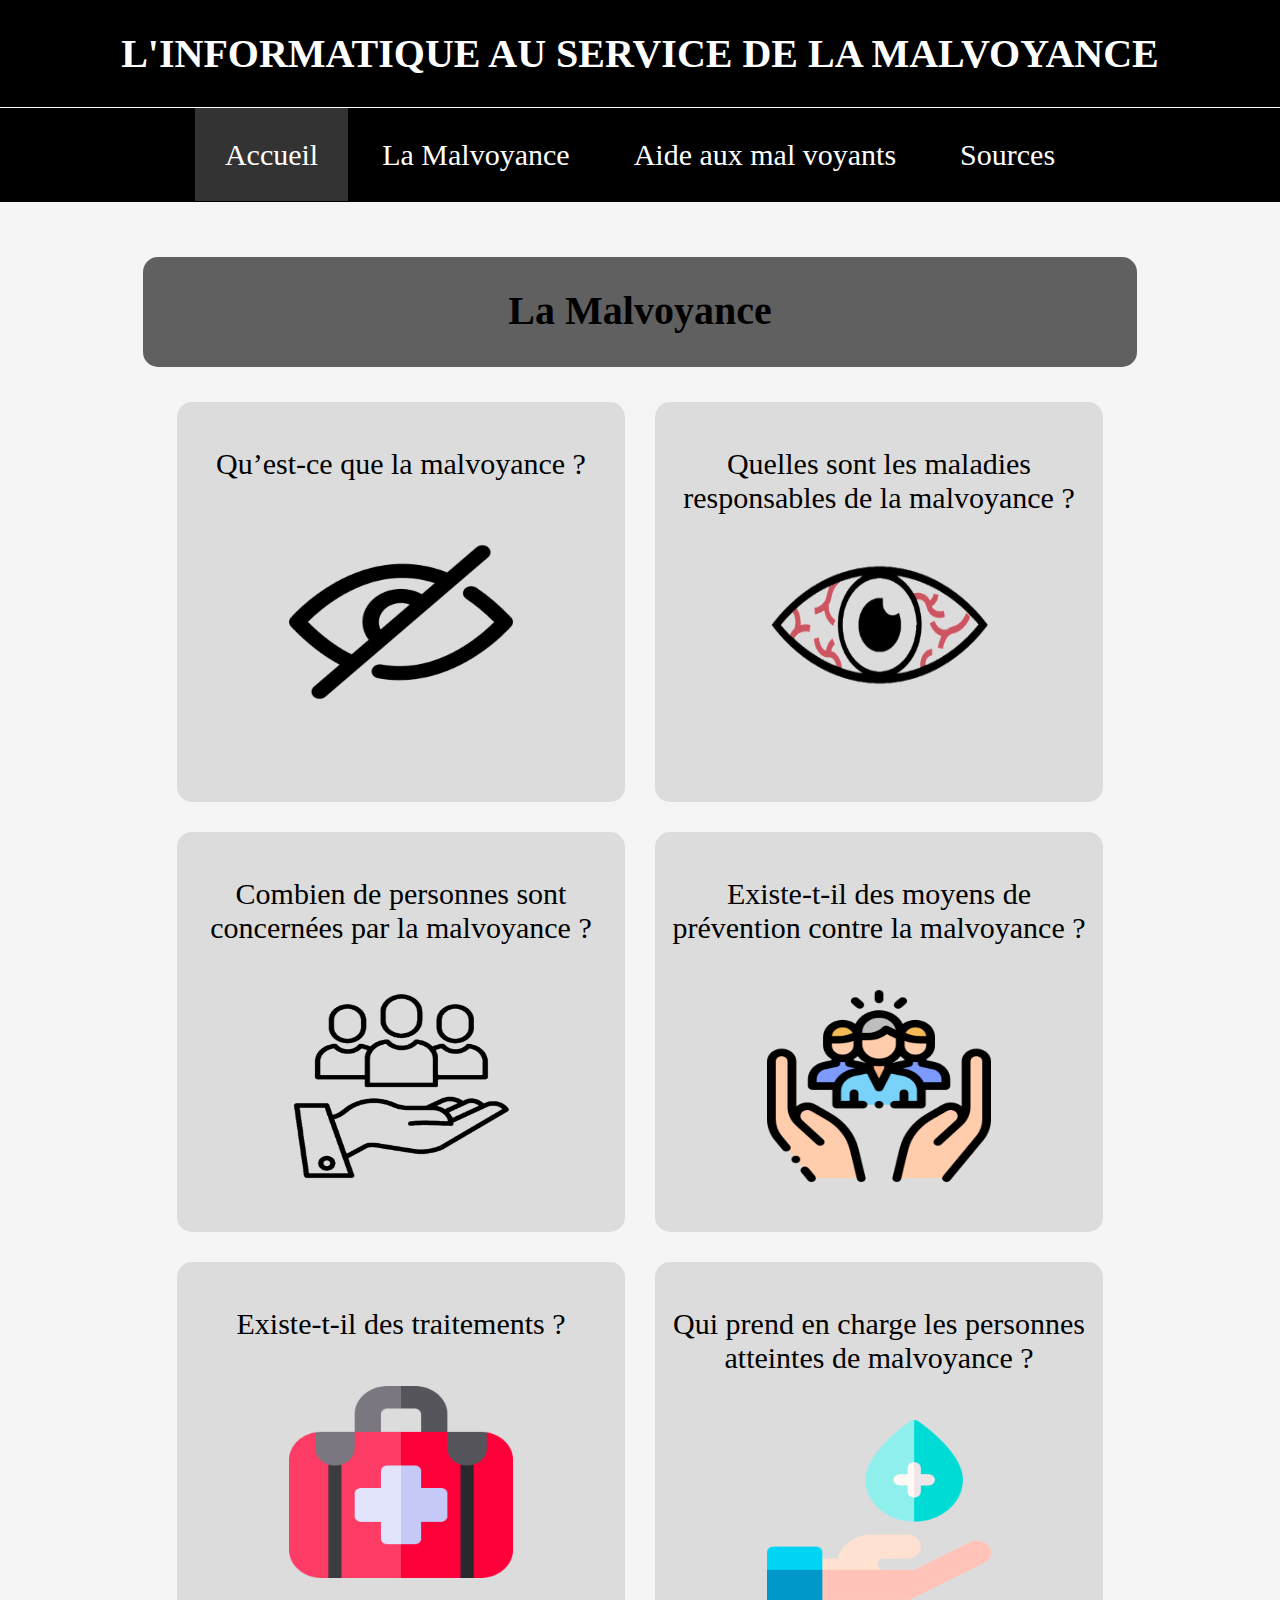
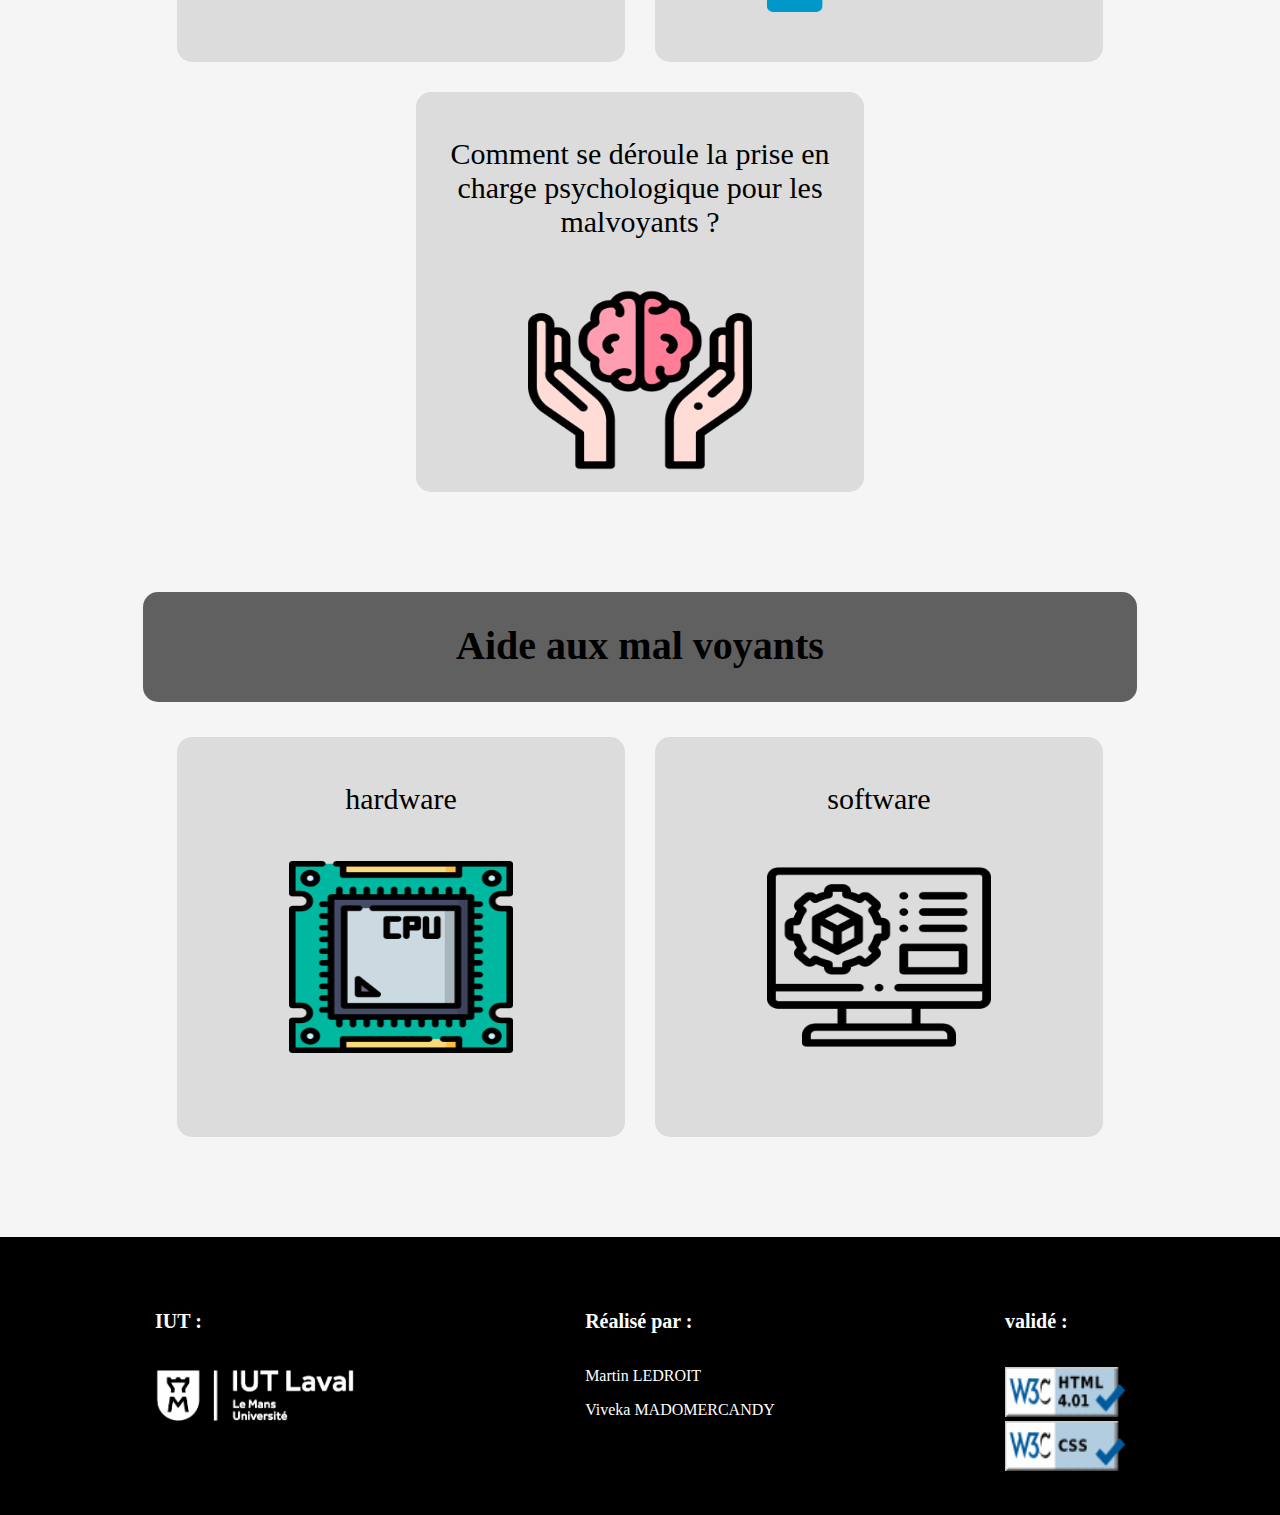
<file: index.html>
<!DOCTYPE html>
<html lang="fr">
<head>
	<meta charset="utf-8">
	<meta name="description" content="présentation projet">
	<title>
		La Malvoyance
	</title>
	<link rel="stylesheet" type="text/css" href="style.css">
	<script
 		src="https://code.jquery.com/jquery-3.5.1.js"
 		integrity="sha256-QWo7LDvxbWT2tbbQ97B53yJnYU3WhH/C8ycbRAkjPDc="
  		crossorigin="anonymous">
  	</script>
</head>
<body>
	<header  class="menu">
		<h1>
			L'INFORMATIQUE AU SERVICE DE LA MALVOYANCE
		</h1>
		<nav class="navigation">
			<ul>
				<li><a class="lien_menu" id="actif" href="index.html">Accueil</a></li>
				<li><a class="lien_menu" href="malvoyance.html">La Malvoyance</a></li>
				<li><a class="lien_menu" href="hardware.html">Aide aux mal voyants</a></li>
				<li><a class="lien_menu" href="sources.html">Sources</a></li>
			</ul>
		</nav>
	</header>



	<main>
		<article>
			<h2>
				La Malvoyance
			</h2>
			<a href="malvoyance.html#malvoyance">
				<p>
					Qu’est-ce que la malvoyance ?
				</p> 
				<img src="image/hide.png" alt="hide">
			</a>
			<a href="malvoyance.html#maladie">
				<p>
					Quelles sont les maladies responsables de la malvoyance ?
				</p>
				<img id="eye_disease" src="image/eye_disease.png" alt="eye disease">
			</a>
			<a href="malvoyance.html#chiffre">
				<p>
					Combien de personnes sont concernées par la malvoyance ?
				</p>
				<img src="image/how_much.png" alt="how much">
			</a>
			
			<a href="malvoyance.html#prévention">
				<p>
					Existe-t-il des moyens de prévention contre la malvoyance ?
				</p>
					<img src="image/social_care.png" alt="social-care">
			</a>
			<a href="malvoyance.html#traitements">
				<p class="texte">
					Existe-t-il des traitements ?
				</p>
				<img src="image/medical_kit.png" alt="medical-kit">
			</a>
			<a href="malvoyance.html#prise_en_charge">
				<p>
				Qui prend en charge les personnes atteintes de malvoyance ?
				</p>
				<img src="image/wash_your_hands.png" alt="wash-your-hands">
			</a>
			<a href="malvoyance.html#psychologique">
				<p>
					Comment se déroule la prise en charge psychologique pour les malvoyants ?
				</p>
				<img src="image/mental_health.png" alt="mental-health">
			</a>
		</article>			
		<article>
			<h2>
				Aide aux mal voyants
			</h2>
			<a href="aides_pour_les_malvoyants.html">
				<p>
					hardware
				</p>
				<img src="image/hardware.png" alt="hardware">
			</a>
			<a href="aides_pour_les_malvoyants.html#software">
				<p>
					software
				</p>
				<img src="image/software.png" alt="software">
			</a>
		</article>
	</main>


	<footer>
		<nav>
			<h5>
				IUT :
			</h5>
			<a class="footer_logo_iut" href="http://iut-laval.univ-lemans.fr/fr/index.html">
      		<img id="logo_IUT" src="image/logo_IUT.png" alt="logo IUT Laval" >
      	</a>
		</nav>
		<nav>
			<h5>
				Réalisé par :
			</h5>
			<p class="realisateur">
				Martin LEDROIT
			</p>
			<p class="realisateur">
				Viveka MADOMERCANDY
			</p>
		</nav>
		<nav class="validator">
			<h5>
				validé :
			</h5>	
			<a class="footer_validator" href="http://jigsaw.w3.org/css-validator/check?uri=referer">
        		<img id="valid_html" src="image/valid_html.png" alt="CSS Valide !" />
    		</a>
      		<a class="footer_validator" href="https://validator.w3.org/check?uri=referer">
      			<img id="valid_css" src="image/valid_css.png" alt="HTML Valide !" >
      		</a>
		</nav>
	</footer>

	<script>
	$(function(){
	// On recupere la position du bloc par rapport au haut du site
		var position_top_raccourci = $(".navigation").offset().top;

		//Au scroll dans la fenetre on déclenche la fonction
		$(window).scroll(function () {

		//si on a defile de plus de 150px du haut vers le bas
			if ($(this).scrollTop() > position_top_raccourci) {

	//on ajoute la classe "fixNavigation" a <div id="navigation">
				$('article').addClass("fixe_main");
				$('.navigation').addClass("fixNavigation");
			} else {

			//sinon on retire la classe "fixNavigation" a <div id="navigation">
				$('article').removeClass("fixe_main");
				$('.navigation').removeClass("fixNavigation");
			}
		});
	});
	</script>

</body>
</html>
</file>
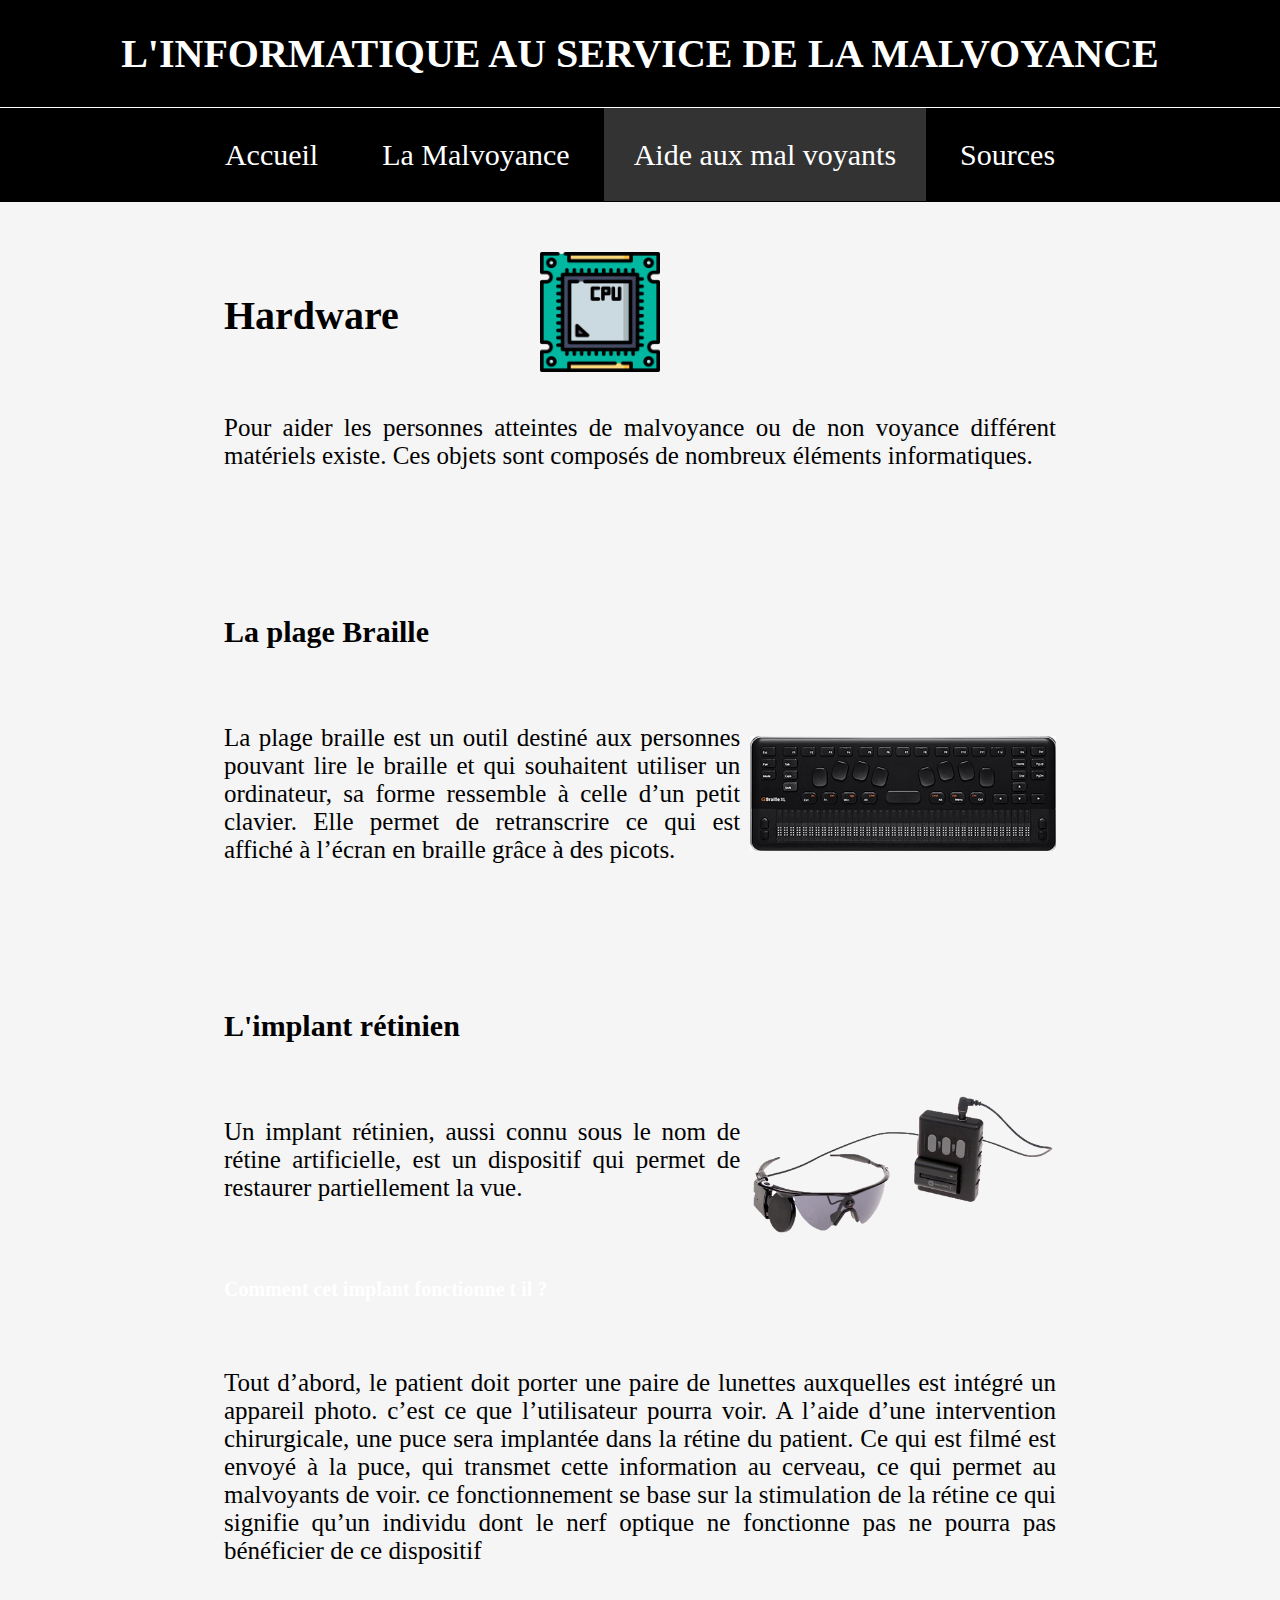
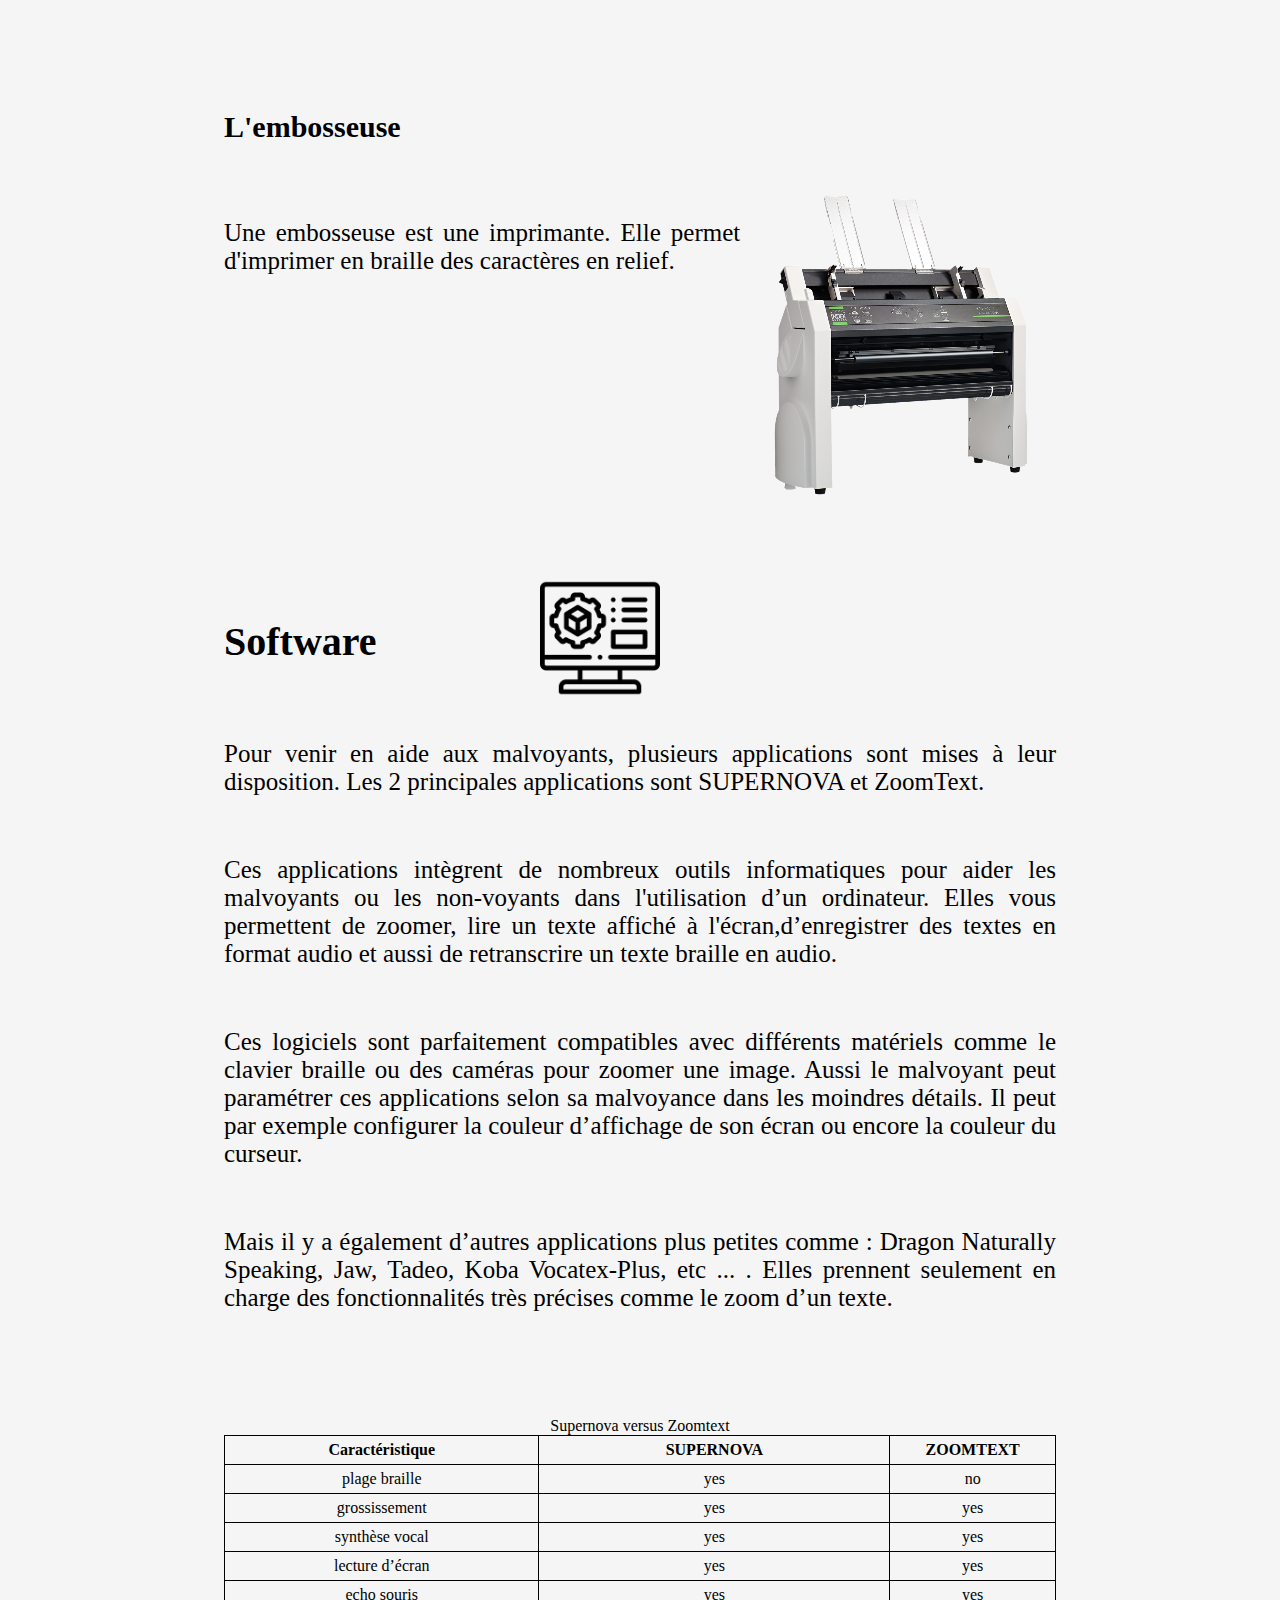
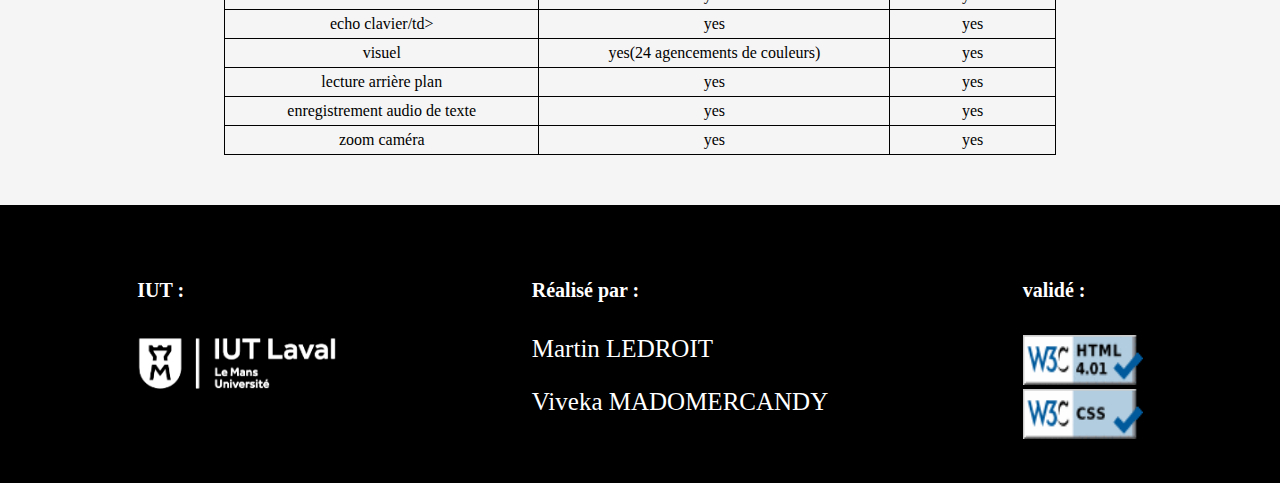
<file: aides_pour_les_malvoyants.html>
<!DOCTYPE html>
<html lang="fr">
<head>
	<meta charset="utf-8">
	<meta name="description" content="présentation projet">
	<title>
		Hardware
	</title>
	<link rel="stylesheet" type="text/css" href="style1.css">
	<script
		src="https://code.jquery.com/jquery-3.5.1.js"
		integrity="sha256-QWo7LDvxbWT2tbbQ97B53yJnYU3WhH/C8ycbRAkjPDc="
		crossorigin="anonymous">
  </script>
</head>
<body>
	<header  class="menu">
		<h1>
			L'INFORMATIQUE AU SERVICE DE LA MALVOYANCE
		</h1>
		<nav class="navigation">
			<ul>
				<li><a class="lien_menu" href="index.html">Accueil</a></li>
				<li><a class="lien_menu" href="malvoyance.html">La Malvoyance</a></li>
				<li><a class="lien_menu" id="actif" href="aides_pour_les_malvoyants.html">Aide aux mal voyants</a></li>
				<li><a class="lien_menu" href="sources.html">Sources</a></li>
			</ul>
		</nav>
	</header>
	<main>
		<section>
			<article class="grille">
				<img class="imagehardware" src="image/hardware.png">
				<h3 class="titre">Hardware</h3>	
				<p class="a2all">
					Pour aider les personnes atteintes de malvoyance ou de non voyance différent matériels existe.
					Ces objets sont composés de nombreux éléments informatiques.
				</p>
			</article>


			<article class="grille">
				<h4 class="titre">
					La plage Braille
				</h4>
				<img class="a269" src="image/plage_braille.png" alt="plage braille">
				<p class="a216">
					La plage braille est un outil destiné aux personnes pouvant lire le braille et qui souhaitent utiliser un ordinateur, sa forme ressemble à celle d’un petit clavier. Elle permet de retranscrire ce qui est affiché à l’écran en braille grâce à des picots. 
				</p>
			</article>


			<article class="grille">
				<h4 class="titre">
					L'implant rétinien
				</h4>
				<img class="a269" src="image/implant_retinien.png" alt="implant rétinien">
				<p class="a216">
					Un implant rétinien, aussi connu sous le nom de rétine artificielle, est un dispositif qui permet de restaurer partiellement la vue.
				</p>
				<h5 class="a3all">
				Comment cet implant fonctionne t il ?
				</h5>
				<p class="a4all">
					Tout d’abord, le patient doit porter une paire de lunettes auxquelles est intégré un appareil photo. c’est ce que l’utilisateur pourra voir. A l’aide d’une intervention chirurgicale, une puce sera implantée dans la rétine du patient. Ce qui est filmé est envoyé à la puce, qui transmet cette information au cerveau, ce qui permet au malvoyants de voir.
					ce fonctionnement se base sur la stimulation de la rétine ce qui signifie qu’un individu dont le nerf optique ne fonctionne pas ne pourra pas bénéficier de ce dispositif

				</p>
			</article>

			<article class="grille">
				<h4 class="titre">
					L'embosseuse
				</h4>
				<img class="a269" src="image/ambosseuse.png" alt="ambosseuse">
				<p class="a216">
					Une embosseuse est une imprimante. Elle permet d'imprimer en braille des caractères en relief.
				</p>
			</article>
		</section>

		<section>
			<article class="grille" id="software">
			<img class="imagehardware" src="image/software.png">
			<h3 class="titre">Software</h3>	
			<p class="a2all">
				Pour venir en aide aux malvoyants, plusieurs applications sont mises à leur disposition.
				Les 2 principales applications sont SUPERNOVA et ZoomText.
			</p>
			<p class="a3all">
				Ces applications intègrent de nombreux outils informatiques pour aider les malvoyants ou les non-voyants dans l'utilisation d’un ordinateur. 
				Elles vous permettent de zoomer, lire un texte affiché à l'écran,d’enregistrer des textes en format audio et aussi de retranscrire un texte braille en audio.
			</p>
			<p class="a4all">
				Ces logiciels sont parfaitement compatibles avec différents matériels comme le clavier braille ou des caméras pour zoomer une image.
				Aussi le malvoyant peut paramétrer ces applications selon sa malvoyance dans les moindres détails. Il peut par exemple configurer la couleur d’affichage de son écran ou encore la couleur du curseur.
			</p>
			<p class="a5all">
				Mais il y a également d’autres applications plus petites comme : Dragon Naturally Speaking, Jaw, Tadeo, Koba Vocatex-Plus, etc ... .
				Elles prennent seulement en charge des fonctionnalités très précises comme le zoom d’un texte.
			</p>
		</article>
		<table>
			<caption>Supernova versus Zoomtext</caption>

			<thead> <!-- En-tête du tableau -->
				<tr>
				<th>Caractéristique</th>
				<th> SUPERNOVA</th>
				<th>ZOOMTEXT</th>
			</tr>
			</thead>

			<tbody> <!-- Corps du tableau -->
				<tr>
				<td>plage braille</td>
				<td>yes</td>
				<td>no</td>
			</tr>
			<tr>
				<td>grossissement</td>
				<td>yes</td>
				<td>yes</td>
			</tr>
			<tr>
				<td>synthèse vocal</td>
				<td>yes</td>
				<td>yes</td>
			</tr>
			<tr>
				<td>lecture d’écran</td>
				<td>yes</td>
				<td>yes</td>
			</tr>
			<tr>
				<td>echo souris</td>
				<td>yes</td>
				<td>yes</td>
			</tr>
			<tr>
				<td>echo clavier/td>
				<td>yes</td>
				<td>yes</td>
			</tr>
			<tr>
				<td>visuel</td>
				<td>yes(24 agencements de couleurs)</td>
				<td>yes</td>
			</tr>
			<tr>
				<td>lecture arrière plan</td>
				<td>yes</td>
				<td>yes</td>
			</tr>
			<tr>
				<td>enregistrement audio de texte</td>
				<td>yes</td>
				<td>yes</td>
			</tr>
			<tr>
				<td>zoom caméra</td>
				<td>yes</td>
				<td>yes</td>
			</tr>
			</tbody>
		</table>
		</section>
	</main>
	<footer>
		<nav>
			<h5>
				IUT :
			</h5>
			<a class="footer_logo_iut" href="http://iut-laval.univ-lemans.fr/fr/index.html">
      		<img id="logo_IUT" src="image/logo_IUT.png" alt="logo IUT Laval" >
      	</a>
		</nav>
		<nav>
			<h5>
				Réalisé par :
			</h5>
			<p class="realisateur">
				Martin LEDROIT
			</p>
			<p class="realisateur">
				Viveka MADOMERCANDY
			</p>
		</nav>
		<nav class="validator">
			<h5>
				validé :
			</h5>	
			<a class="footer_validator" href="http://jigsaw.w3.org/css-validator/check?uri=referer">
        		<img id="valid_html" src="image/valid_html.png" alt="CSS Valide !" />
    		</a>
      		<a class="footer_validator" href="https://validator.w3.org/check?uri=referer">
      			<img id="valid_css" src="image/valid_css.png" alt="HTML Valide !" >
      		</a>
		</nav>
	</footer>
	<script>
	$(function(){
	// On recupere la position du bloc par rapport au haut du site
		var position_top_raccourci = $(".navigation").offset().top;

		//Au scroll dans la fenetre on déclenche la fonction
		$(window).scroll(function () {

		//si on a defile de plus de 150px du haut vers le bas
			if ($(this).scrollTop() > position_top_raccourci) {

	//on ajoute la classe "fixNavigation" a <div id="navigation">
				$('.navigation').addClass("fixNavigation");
				$('main').addClass("fixe_main");
			} else {

			//sinon on retire la classe "fixNavigation" a <div id="navigation">
				$('.navigation').removeClass("fixNavigation");
				$('main').removeClass("fixe_main");
			}
		});
	});
	</script>
</body>
</html>
</file>
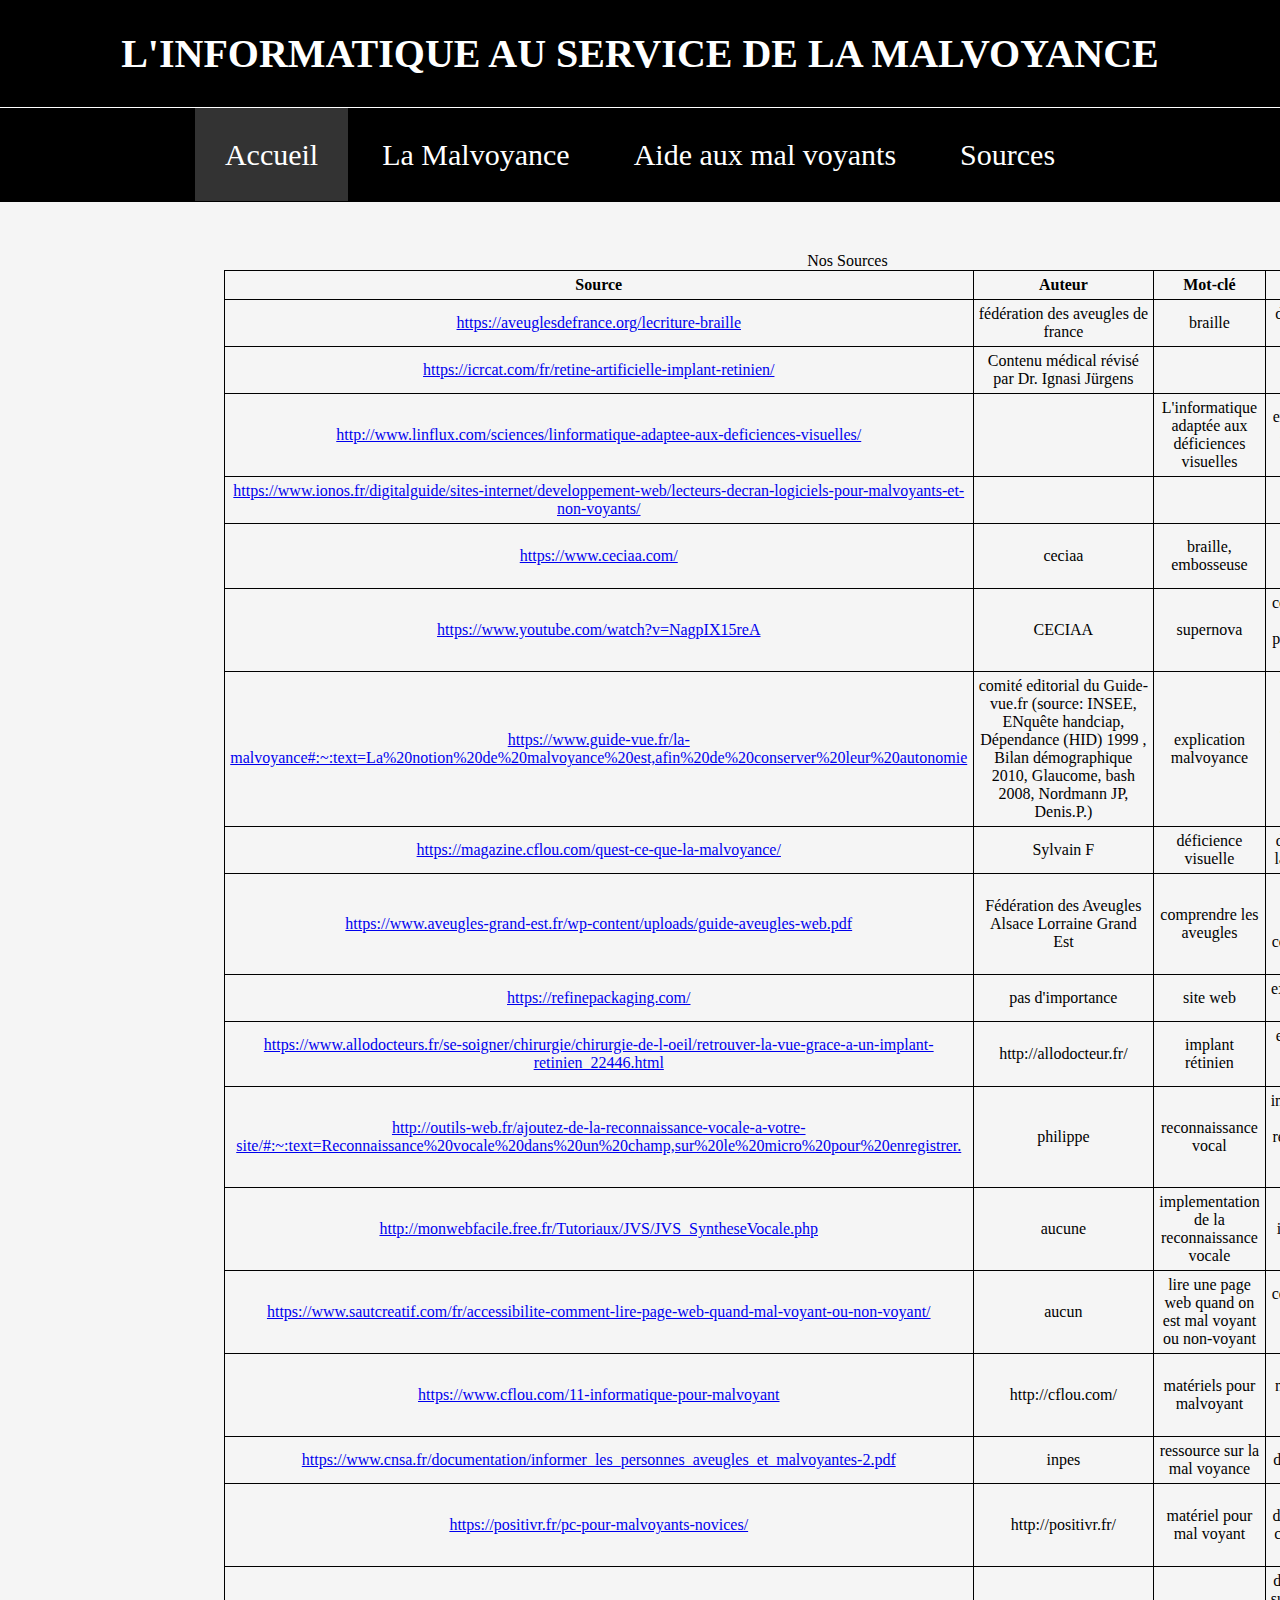
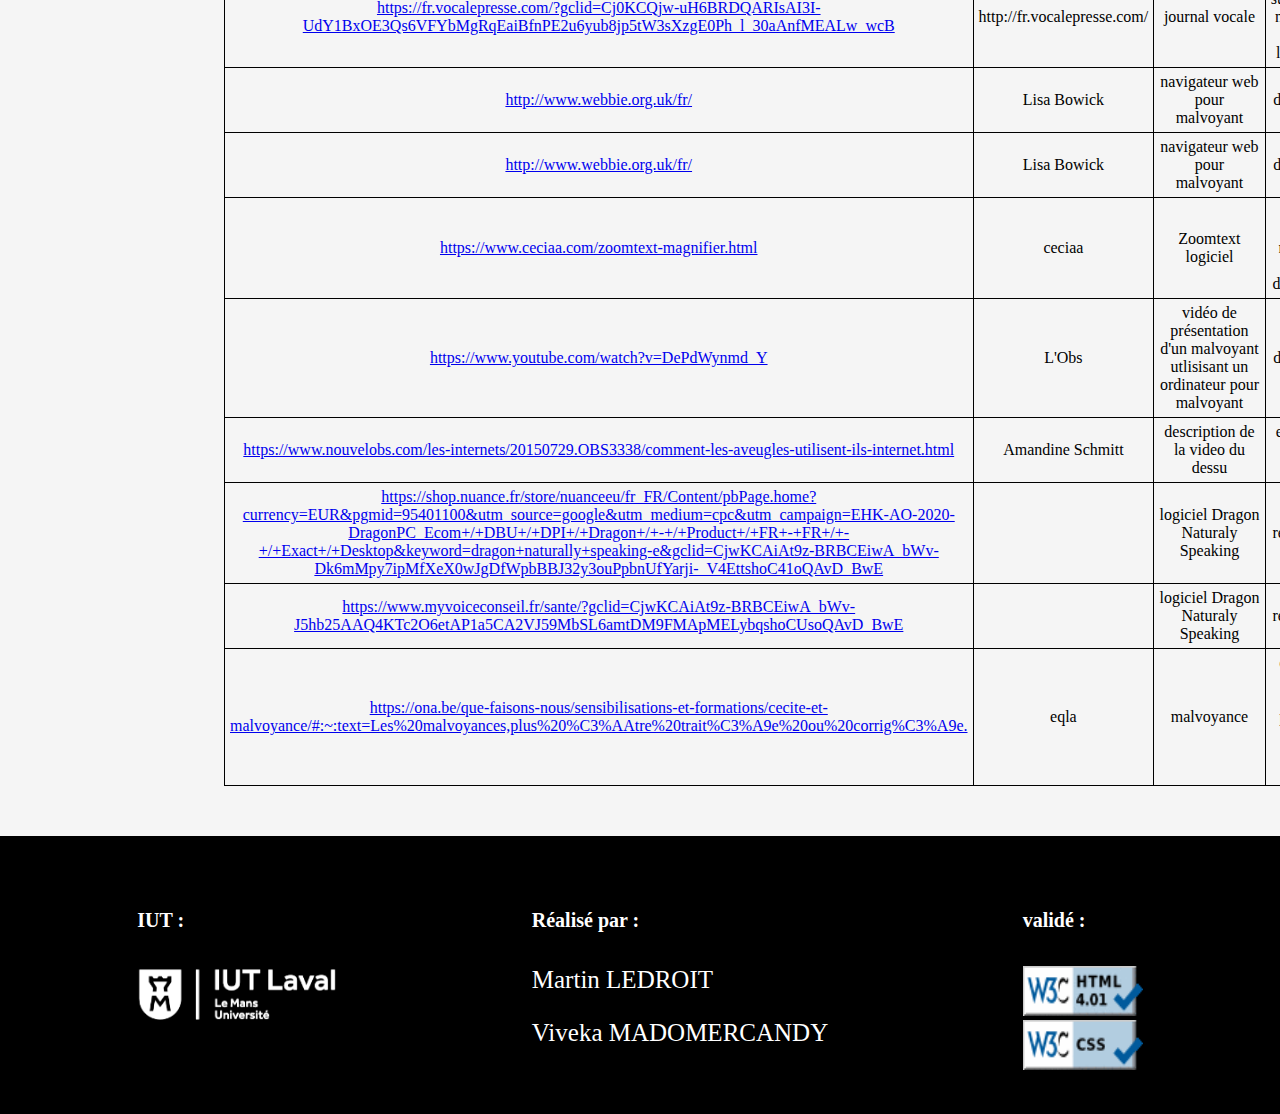
<file: sources.html>
<!DOCTYPE html>
<html lang="fr">
<head>
	<meta charset="utf-8">
	<meta name="description" content="présentation projet">
	<title>
		Hardware
	</title>
	<link rel="stylesheet" type="text/css" href="style1.css">
	<script
		src="https://code.jquery.com/jquery-3.5.1.js"
		integrity="sha256-QWo7LDvxbWT2tbbQ97B53yJnYU3WhH/C8ycbRAkjPDc="
		crossorigin="anonymous">
  </script>
</head>
<body>
	<header  class="menu">
		<h1>
			L'INFORMATIQUE AU SERVICE DE LA MALVOYANCE
		</h1>
		<nav class="navigation">
			<ul>
				<li><a class="lien_menu" id="actif" href="index.html">Accueil</a></li>
				<li><a class="lien_menu" href="malvoyance.html">La Malvoyance</a></li>
				<li><a class="lien_menu" href="hardware.html">Aide aux mal voyants</a></li>
				<li><a class="lien_menu" href="sources.html">Sources</a></li>
			</ul>
		</nav>
	</header>
	<main>
		<table>
			<caption>Nos Sources</caption>

			<thead> <!-- En-tête du tableau -->
				<tr>
				<th>Source</th>
				<th>Auteur</th>
				<th>Mot-clé</th>
				<th>intérêt</th>
				<th>fiabilité</th>
			</tr>
			</thead>

			<tbody> <!-- Corps du tableau -->
				<tr>
					<td><a href="https://aveuglesdefrance.org/lecriture-braille">https://aveuglesdefrance.org/lecriture-braille</a></td>
					<td>fédération des aveugles de france</td>
					<td>braille</td>
					<td>description du braille</td>
					<td>oui</td>
				</tr>
				<tr>
					<td><a href="https://icrcat.com/fr/retine-artificielle-implant-retinien/">https://icrcat.com/fr/retine-artificielle-implant-retinien/</a></td>
					<td>Contenu médical révisé par Dr. Ignasi Jürgens</td>
					<td></td>
					<td></td>
					<td>serieux</td>
				</tr>
				<tr>
					<td><a href="http://www.linflux.com/sciences/linformatique-adaptee-aux-deficiences-visuelles/">http://www.linflux.com/sciences/linformatique-adaptee-aux-deficiences-visuelles/</a></td>
					<td></td>
					<td>L'informatique adaptée aux déficiences visuelles</td>
					<td>explication des aides pour la malvoyance</td>
					<td></td>
				</tr>
				<tr>
					<td><a href="https://www.ionos.fr/digitalguide/sites-internet/developpement-web/lecteurs-decran-logiciels-pour-malvoyants-et-non-voyants/">https://www.ionos.fr/digitalguide/sites-internet/developpement-web/lecteurs-decran-logiciels-pour-malvoyants-et-non-voyants/</a></td>
					<td></td>
					<td></td>
					<td></td>
					<td></td>
				</tr>
				<tr>
					<td><a href="https://www.ceciaa.com/">https://www.ceciaa.com/</a></td>
					<td>ceciaa</td>
					<td>braille, embosseuse</td>
					<td>image de poster et site web</td>
					<td>100%</td>
				</tr>
				<tr>
					<td><a href="https://www.youtube.com/watch?v=NagpIX15reA">https://www.youtube.com/watch?v=NagpIX15reA</a></td>
					<td>CECIAA</td>
					<td>supernova</td>
					<td>compréhension du logiciel présentation de supernova</td>
					<td></td>
				</tr>
				<tr>
					<td><a href="https://www.guide-vue.fr/la-malvoyance#:~:text=La%20notion%20de%20malvoyance%20est,afin%20de%20conserver%20leur%20autonomie">https://www.guide-vue.fr/la-malvoyance#:~:text=La%20notion%20de%20malvoyance%20est,afin%20de%20conserver%20leur%20autonomie</a></td>
					<td>comité editorial du Guide-vue.fr  (source: INSEE, ENquête handciap, Dépendance (HID) 1999 , Bilan démographique 2010, Glaucome, bash 2008, Nordmann JP, Denis.P.)</td>
					<td>explication malvoyance</td>
					<td>description détaillé de la malvoyance pour le site web</td>
					<td>source fiable</td>
				</tr>
				<tr>
					<td><a href="https://magazine.cflou.com/quest-ce-que-la-malvoyance/">https://magazine.cflou.com/quest-ce-que-la-malvoyance/</a></td>
					<td>Sylvain F</td>
					<td>déficience visuelle</td>
					<td>description de la malvoyance</td>
					<td>plus ou moins oui</td>
				</tr>
				<tr>
					<td><a href="https://www.aveugles-grand-est.fr/wp-content/uploads/guide-aveugles-web.pdf">https://www.aveugles-grand-est.fr/wp-content/uploads/guide-aveugles-web.pdf</a></td>
					<td>Fédération des Aveugles Alsace Lorraine Grand Est</td>
					<td>comprendre les aveugles</td>
					<td>aide pour le site web. mieux comprendre les aveugles</td>
					<td>oui</td>
				</tr>
				<tr>
					<td><a href="https://refinepackaging.com/">https://refinepackaging.com/</a></td>
					<td>pas d'importance</td>
					<td>site web</td>
					<td>exemple de site web</td>
					<td>pas d'importance</td>
				</tr>
				<tr>
					<td><a href="https://www.allodocteurs.fr/se-soigner/chirurgie/chirurgie-de-l-oeil/retrouver-la-vue-grace-a-un-implant-retinien_22446.html">https://www.allodocteurs.fr/se-soigner/chirurgie/chirurgie-de-l-oeil/retrouver-la-vue-grace-a-un-implant-retinien_22446.html</a></td>
					<td>http://allodocteur.fr/</td>
					<td>implant rétinien</td>
					<td>explication de l'implant rétinien</td>
					<td></td>
				</tr>
				<tr>
					<td><a href="http://outils-web.fr/ajoutez-de-la-reconnaissance-vocale-a-votre-site/#:~:text=Reconnaissance%20vocale%20dans%20un%20champ,sur%20le%20micro%20pour%20enregistrer.">http://outils-web.fr/ajoutez-de-la-reconnaissance-vocale-a-votre-site/#:~:text=Reconnaissance%20vocale%20dans%20un%20champ,sur%20le%20micro%20pour%20enregistrer.</a></td>
					<td>philippe</td>
					<td>reconnaissance vocal</td>
					<td>implémentation de la reconnaissance dans le site web</td>
					<td></td>
				</tr>
				<tr>
					<td><a href="http://monwebfacile.free.fr/Tutoriaux/JVS/JVS_SyntheseVocale.php">http://monwebfacile.free.fr/Tutoriaux/JVS/JVS_SyntheseVocale.php</a></td>
					<td>aucune</td>
					<td>implementation de la reconnaissance vocale</td>
					<td>peut etre introduit dans le site web</td>
					<td></td>
				</tr>
				<tr>
					<td><a href="https://www.sautcreatif.com/fr/accessibilite-comment-lire-page-web-quand-mal-voyant-ou-non-voyant/">https://www.sautcreatif.com/fr/accessibilite-comment-lire-page-web-quand-mal-voyant-ou-non-voyant/</a></td>
					<td>aucun</td>
					<td>lire une page web quand on est mal voyant ou non-voyant</td>
					<td>comprendre les mal ou non-vayant</td>
					<td></td>
				</tr>
				<tr>
					<td><a href="https://www.cflou.com/11-informatique-pour-malvoyant">https://www.cflou.com/11-informatique-pour-malvoyant</a></td>
					<td>http://cflou.com/</td>
					<td>matériels pour malvoyant</td>
					<td>trouver les matériels pour aider les malvoyants</td>
					<td></td>
				</tr>
				<tr>
					<td><a href="https://www.cnsa.fr/documentation/informer_les_personnes_aveugles_et_malvoyantes-2.pdf">https://www.cnsa.fr/documentation/informer_les_personnes_aveugles_et_malvoyantes-2.pdf</a></td>
					<td>inpes</td>
					<td>ressource sur la mal voyance</td>
					<td>documentation</td>
					<td></td>
				</tr>
				<tr>
					<td><a href="https://positivr.fr/pc-pour-malvoyants-novices/">https://positivr.fr/pc-pour-malvoyants-novices/</a></td>
					<td>http://positivr.fr/</td>
					<td>matériel pour mal voyant</td>
					<td>présentation d'un ordinateur concu pour les mal voyant</td>
					<td></td>
				</tr>
				<tr>
					<td><a href="https://fr.vocalepresse.com/?gclid=Cj0KCQjw-uH6BRDQARIsAI3I-UdY1BxOE3Qs6VFYbMgRqEaiBfnPE2u6yub8jp5tW3sXzgE0Ph_l_30aAnfMEALw_wcB">https://fr.vocalepresse.com/?gclid=Cj0KCQjw-uH6BRDQARIsAI3I-UdY1BxOE3Qs6VFYbMgRqEaiBfnPE2u6yub8jp5tW3sXzgE0Ph_l_30aAnfMEALw_wcB</a></td>
					<td>http://fr.vocalepresse.com/</td>
					<td>journal vocale</td>
					<td>documentation sur les différent matériels  pour l'aide a l'informatique</td>
					<td></td>
				</tr>
				<tr>
					<td><a href="http://www.webbie.org.uk/fr/">http://www.webbie.org.uk/fr/</a></td>
					<td>Lisa Bowick</td>
					<td>navigateur web pour malvoyant</td>
					<td>documentation</td>
					<td></td>
				</tr>
				<tr>
					<td><a href="http://www.webbie.org.uk/fr/">http://www.webbie.org.uk/fr/</a></td>
					<td>Lisa Bowick</td>
					<td>navigateur web pour malvoyant</td>
					<td>documentation</td>
					<td></td>
				</tr>
				<tr>
					<td><a href="https://www.ceciaa.com/zoomtext-magnifier.html">https://www.ceciaa.com/zoomtext-magnifier.html</a></td>
					<td>ceciaa</td>
					<td>Zoomtext logiciel</td>
					<td>logiciel pour aider les malvoyants a l'utilisation d'un ordinateur</td>
					<td>tres fiable</td>
				</tr>
				<tr>
					<td><a href="https://www.youtube.com/watch?v=DePdWynmd_Y">https://www.youtube.com/watch?v=DePdWynmd_Y</a></td>
					<td>L'Obs</td>
					<td>vidéo de présentation d'un malvoyant utlisisant un ordinateur pour malvoyant</td>
					<td>documentation</td>
					<td></td>
				</tr>
				<tr>
					<td><a href="https://www.nouvelobs.com/les-internets/20150729.OBS3338/comment-les-aveugles-utilisent-ils-internet.html">https://www.nouvelobs.com/les-internets/20150729.OBS3338/comment-les-aveugles-utilisent-ils-internet.html</a></td>
					<td>Amandine Schmitt</td>
					<td>description de la video du dessu</td>
					<td>explication de l'implant rétinien</td>
					<td></td>
				</tr>
				<tr>
					<td><a href="https://shop.nuance.fr/store/nuanceeu/fr_FR/Content/pbPage.home?currency=EUR&pgmid=95401100&utm_source=google&utm_medium=cpc&utm_campaign=EHK-AO-2020-DragonPC_Ecom+/+DBU+/+DPI+/+Dragon+/+-+/+Product+/+FR+-+FR+/+-+/+Exact+/+Desktop&keyword=dragon+naturally+speaking-e&gclid=CjwKCAiAt9z-BRBCEiwA_bWv-Dk6mMpy7ipMfXeX0wJgDfWpbBBJ32y3ouPpbnUfYarji-_V4EttshoC41oQAvD_BwE">https://shop.nuance.fr/store/nuanceeu/fr_FR/Content/pbPage.home?currency=EUR&pgmid=95401100&utm_source=google&utm_medium=cpc&utm_campaign=EHK-AO-2020-DragonPC_Ecom+/+DBU+/+DPI+/+Dragon+/+-+/+Product+/+FR+-+FR+/+-+/+Exact+/+Desktop&keyword=dragon+naturally+speaking-e&gclid=CjwKCAiAt9z-BRBCEiwA_bWv-Dk6mMpy7ipMfXeX0wJgDfWpbBBJ32y3ouPpbnUfYarji-_V4EttshoC41oQAvD_BwE</a></td>
					<td></td>
					<td>logiciel Dragon Naturaly Speaking</td>
					<td>logiciel de reconnaissance vocal </td>
					<td></td>
				</tr>
				<tr>
					<td><a href="https://www.myvoiceconseil.fr/sante/?gclid=CjwKCAiAt9z-BRBCEiwA_bWv-J5hb25AAQ4KTc2O6etAP1a5CA2VJ59MbSL6amtDM9FMApMELybqshoCUsoQAvD_BwE">https://www.myvoiceconseil.fr/sante/?gclid=CjwKCAiAt9z-BRBCEiwA_bWv-J5hb25AAQ4KTc2O6etAP1a5CA2VJ59MbSL6amtDM9FMApMELybqshoCUsoQAvD_BwE</a></td>
					<td></td>
					<td>logiciel Dragon Naturaly Speaking</td>
					<td>logiciel de reconnaissance vocal </td>
					<td></td>
				</tr>
				<tr>
					<td><a href="https://ona.be/que-faisons-nous/sensibilisations-et-formations/cecite-et-malvoyance/#:~:text=Les%20malvoyances,plus%20%C3%AAtre%20trait%C3%A9e%20ou%20corrig%C3%A9e.">https://ona.be/que-faisons-nous/sensibilisations-et-formations/cecite-et-malvoyance/#:~:text=Les%20malvoyances,plus%20%C3%AAtre%20trait%C3%A9e%20ou%20corrig%C3%A9e.</a></td>
					<td>eqla</td>
					<td>malvoyance</td>
					<td>en apprendre plus sur la malvoyance pour pouvoir apporter une aide plus optimiser</td>
					<td></td>
				</tr>
			</tbody>
		</table>
	</main>
	<footer>
		<nav>
			<h5>
				IUT :
			</h5>
			<a class="footer_logo_iut" href="http://iut-laval.univ-lemans.fr/fr/index.html">
      		<img id="logo_IUT" src="image/logo_IUT.png" alt="logo IUT Laval" >
      	</a>
		</nav>
		<nav>
			<h5>
				Réalisé par :
			</h5>
			<p class="realisateur">
				Martin LEDROIT
			</p>
			<p class="realisateur">
				Viveka MADOMERCANDY
			</p>
		</nav>
		<nav class="validator">
			<h5>
				validé :
			</h5>	
			<a class="footer_validator" href="http://jigsaw.w3.org/css-validator/check?uri=referer">
        		<img id="valid_html" src="image/valid_html.png" alt="CSS Valide !" />
    		</a>
      		<a class="footer_validator" href="https://validator.w3.org/check?uri=referer">
      			<img id="valid_css" src="image/valid_css.png" alt="HTML Valide !" >
      		</a>
		</nav>
	</footer>
	<script>
	$(function(){
	// On recupere la position du bloc par rapport au haut du site
		var position_top_raccourci = $(".navigation").offset().top;

		//Au scroll dans la fenetre on déclenche la fonction
		$(window).scroll(function () {

		//si on a defile de plus de 150px du haut vers le bas
			if ($(this).scrollTop() > position_top_raccourci) {

	//on ajoute la classe "fixNavigation" a <div id="navigation">
				$('.navigation').addClass("fixNavigation");
				$('main').addClass("fixe_main");
			} else {

			//sinon on retire la classe "fixNavigation" a <div id="navigation">
				$('.navigation').removeClass("fixNavigation");
				$('main').removeClass("fixe_main");
			}
		});
	});
	</script>
</body>
</html>
</file>
<file: style.css>
html,body {
	margin: 0;
	padding: 0;
	width: 100%;
	background-color: #F5F5F5;
}
header{
	background-color: #000;
	width: 100%;
}
/* TITRE */
h1{
	color: #fff;
	margin: 0;
	text-align: center;
	padding: 30px;
	font-size: 40px;
}



/* MENU */
nav ul {
	padding: 0;
	text-align: center;
	margin: 0;
	
}
nav ul li {
	display: inline-block;
	padding-top: 30px;
	padding-bottom: 30px; 
	font-size: 30px;
}
.navigation{
 background: #000;
 border-top: 1px solid #fff;
 }
.lien_menu{
 	padding: 30px;
	color: #fff;
	text-decoration: none;
 }
.lien_menu:hover {
	cursor: pointer;
	background-color: grey;
}
.fixNavigation{
 	border-top: none;
 	z-index: 9999;
	position: fixed;
 	top: 0;
 	width: 100%; /* <-- Largeur de votre site */
 }
.fixe_main{
 	margin-top: 100PX;
 }
#actif{
 	background-color: #333;
 }
#actif:hover{
 	cursor: pointer;
	background-color: grey;
 }



/* MAIN */
main{
	width: 80%;
	margin: 0px auto;
	padding: 20px;
}

h2{
	border-radius: 15px;
	margin: 20px auto 20px auto;
	width: 100%;
	height: 50px;
	padding: 30px;
	text-align: center;
	font-size: 40px;
	background-color: #606060;
	
}
article {
	display: flex;
	justify-content: center;
	padding-bottom: 50px;
	margin:15px;
	flex-wrap: wrap; 
}
article a{
	background-color: #DCDCDC; 
	margin: 15px;
	border-radius: 15px;
	text-align: center;
	width: 28em;
	height: 25em;
	text-decoration: none;
}
article a:hover {
	cursor: pointer;
	background-color: grey;
}
article a p{
	padding: 15px;
	font-size: 30px;
	color: #000;
}
img{
	width: 14em;
	height: 12em;
}
#eye_disease{
	width: 14em;
	height: 8em;
}

/*  FOOTER  */

footer{
	margin: auto;
	background-color: #000;
	display: flex;
	padding: 40px;
	flex-wrap: wrap;
	justify-content: space-around;
}


.validator{
	display: flex;
	flex-direction: column;
}
h5{
	color: white;
	font-size: 20px;
}
#logo_IUT{
	width: 200px;
	height: 60px;
}
.realisateur{
	color: white;
}
#valid_html{
	width:120px;
	height:50px;
}
#valid_css{
	width:120px;
	height:50px;
}
</file>
<file: style1.css>
html,body {
	margin: 0;
	padding: 0;
	width: 100%;
	background-color: #F5F5F5;
}
header{
	background-color: #000;
	width: 100%;
}
/* TITRE */
h1{
	color: #fff;
	margin: 0;
	text-align: center;
	padding: 30px;
	font-size: 40px;
}



/* MENU */
nav ul {
	padding: 0;
	text-align: center;
	margin: 0;
	
}
nav ul li {
	display: inline-block;
	padding-top: 30px;
	padding-bottom: 30px; 
	font-size: 30px;
}
.navigation{
 background: #000;
 border-top: 1px solid #fff;
 }
.lien_menu{
 	padding: 30px;
	color: #fff;
	text-decoration: none;
 }
.lien_menu:hover {
	cursor: pointer;
	background-color: grey;
}
.fixNavigation{
 	border-top: none;
 	z-index: 9999;
	position: fixed;
 	top: 0;
 	width: 100%; /* <-- Largeur de votre site */
 }
.fixe_main{
 	margin-top: 170PX;
 }
#actif{
 	background-color: #333;
 }
#actif:hover{
 	cursor: pointer;
	background-color: grey;
 }

 /*  MAIN  */
main{
	width: 65%;
	margin:auto;
	padding: 50px;
	background-color: #F5F5F5;
}
article{
	margin-bottom: 80px;
}
h3{
	font-size: 40px;
}
h4{
	font-size: 30px;
}
h5{
	color: #000;
}
p{
	font-size: 25px;
	text-decoration: none;
	text-align: justify;

}



/* page malvoyance */
.grille{
	display: grid;
	grid-template-columns: repeat(8,1fr);
	grid-gap: 10px;
}
.logo{
	grid-row: 1;
	grid-column: 1;
	margin: auto;
	max-width: 60%;
	max-height:auto;
	
}
.titrelogo{
	grid-row: 1;
	grid-column: 2/9;
}
.titre{
	grid-row: 1;
	grid-column: 1/9;
}


.a2all{
	grid-row: 2;
	grid-column: 1/9;
}
.a3all{
	grid-row: 3;
	grid-column: 1/9;
}
.a4all{
	grid-row: 4;
	grid-column: 1/9;
}
.a5all{
	grid-row: 5;
	grid-column: 1/9;
}
.a6all{
	grid-row: 6;
	grid-column: 1/9;
}
.a7all{
	grid-row: 7;
	grid-column: 1/9;
}
.a8all{
	grid-row: 8;
	grid-column: 1/9;
}
.a9all{
	grid-row: 9;
	grid-column: 1/9;
}

/* page malvoyance */
.deux{

	grid-row: 2;
	grid-column: 1/9;
}
.sept{

	grid-row: 7;
	grid-column: 1/9;
}
.huit{

	grid-row: 8;
	grid-column: 1/9;
}


.maculaire{

	grid-row: 3/5;
	grid-column: 6/9;
	margin: auto;
	max-width: 100%;
	max-height: auto;
}
.glaucome{
	grid-row: 5;
	grid-column: 6/9;
	margin: auto;
	max-width: 100%;
	max-height: auto;
}
.retinopathie{
	grid-row: 6;
	grid-column: 6/9;
	margin: auto;
	max-width: 100%;
	max-height: auto;
}


.quatre{

	grid-row: 4;
	grid-column: 1/6;
}
.cinq{
	grid-row: 5;
	grid-column: 1/6;
}

.six{

	grid-row: 6;
	grid-column: 1/6;
}
.trois{

	grid-row: 3;
	grid-column: 1/6;
}



/* page hardware */

.imagehardware{
	grid-row: 1;
	grid-column: 4/6;
	max-width: 60%;
	max-height:auto;
}
.a216{
	grid-row: 2;
	grid-column: 1/6;
}
.a269{
	grid-row: 2;
	grid-column: 6/9;
	margin: auto;
	max-width: 100%;
	max-height: auto;
}
table{
	margin: auto;
	border-collapse: collapse;
	width: 100%;
}
/* Toutes les cellules des tableaux... */
td, th {
    border: 1px solid black; /* auront une bordure de 1px */
    text-align: center;
    padding: 5px;
    
}
caption{
	caption-side: top;
}


 /*  FOOTER  */

footer{
	margin: auto;
	background-color: #000;
	display: flex;
	padding: 40px;
	flex-wrap: wrap;
	justify-content: space-around;
}


.validator{
	display: flex;
	flex-direction: column;
}
h5{
	color: white;
	font-size: 20px;
}
#logo_IUT{
	width: 200px;
	height: 60px;
}
.realisateur{
	color: white;
}
#valid_html{
	width:120px;
	height:50px;
}
#valid_css{
	width:120px;
	height:50px;
}
</file>
